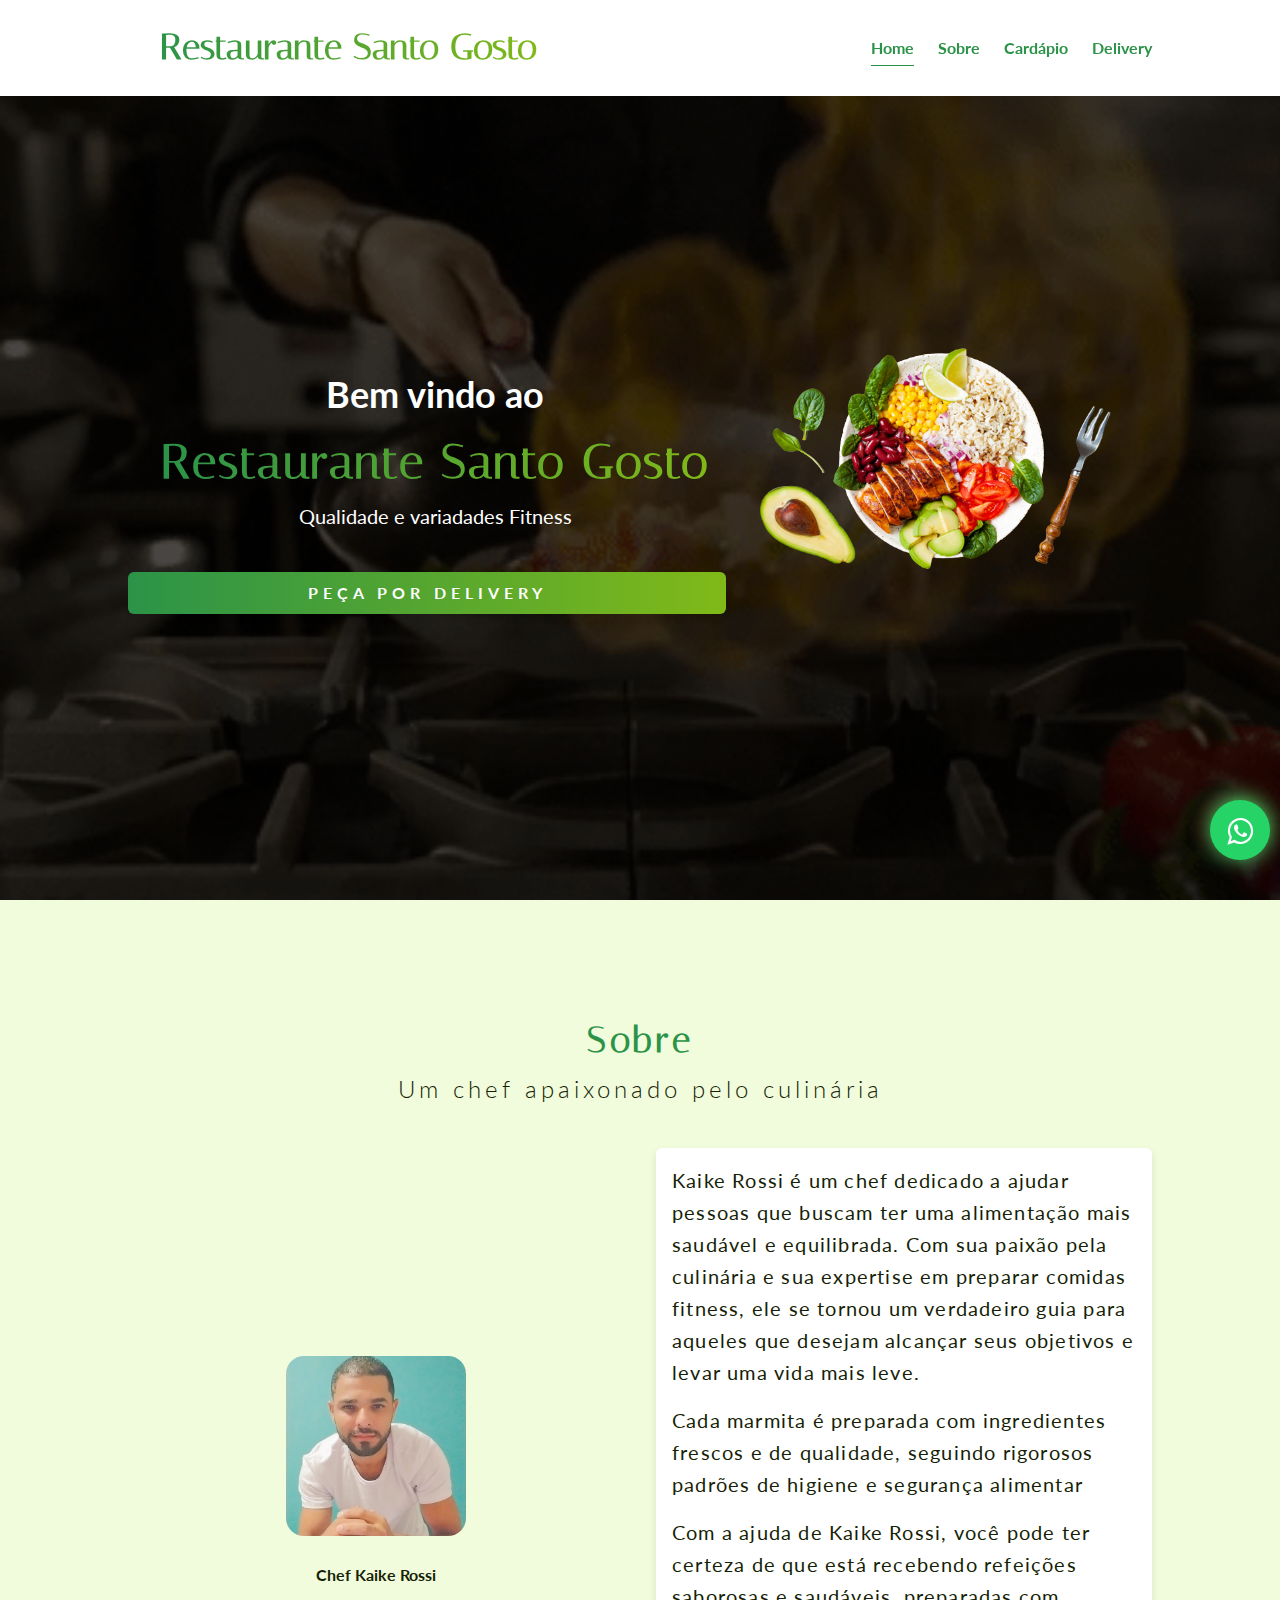
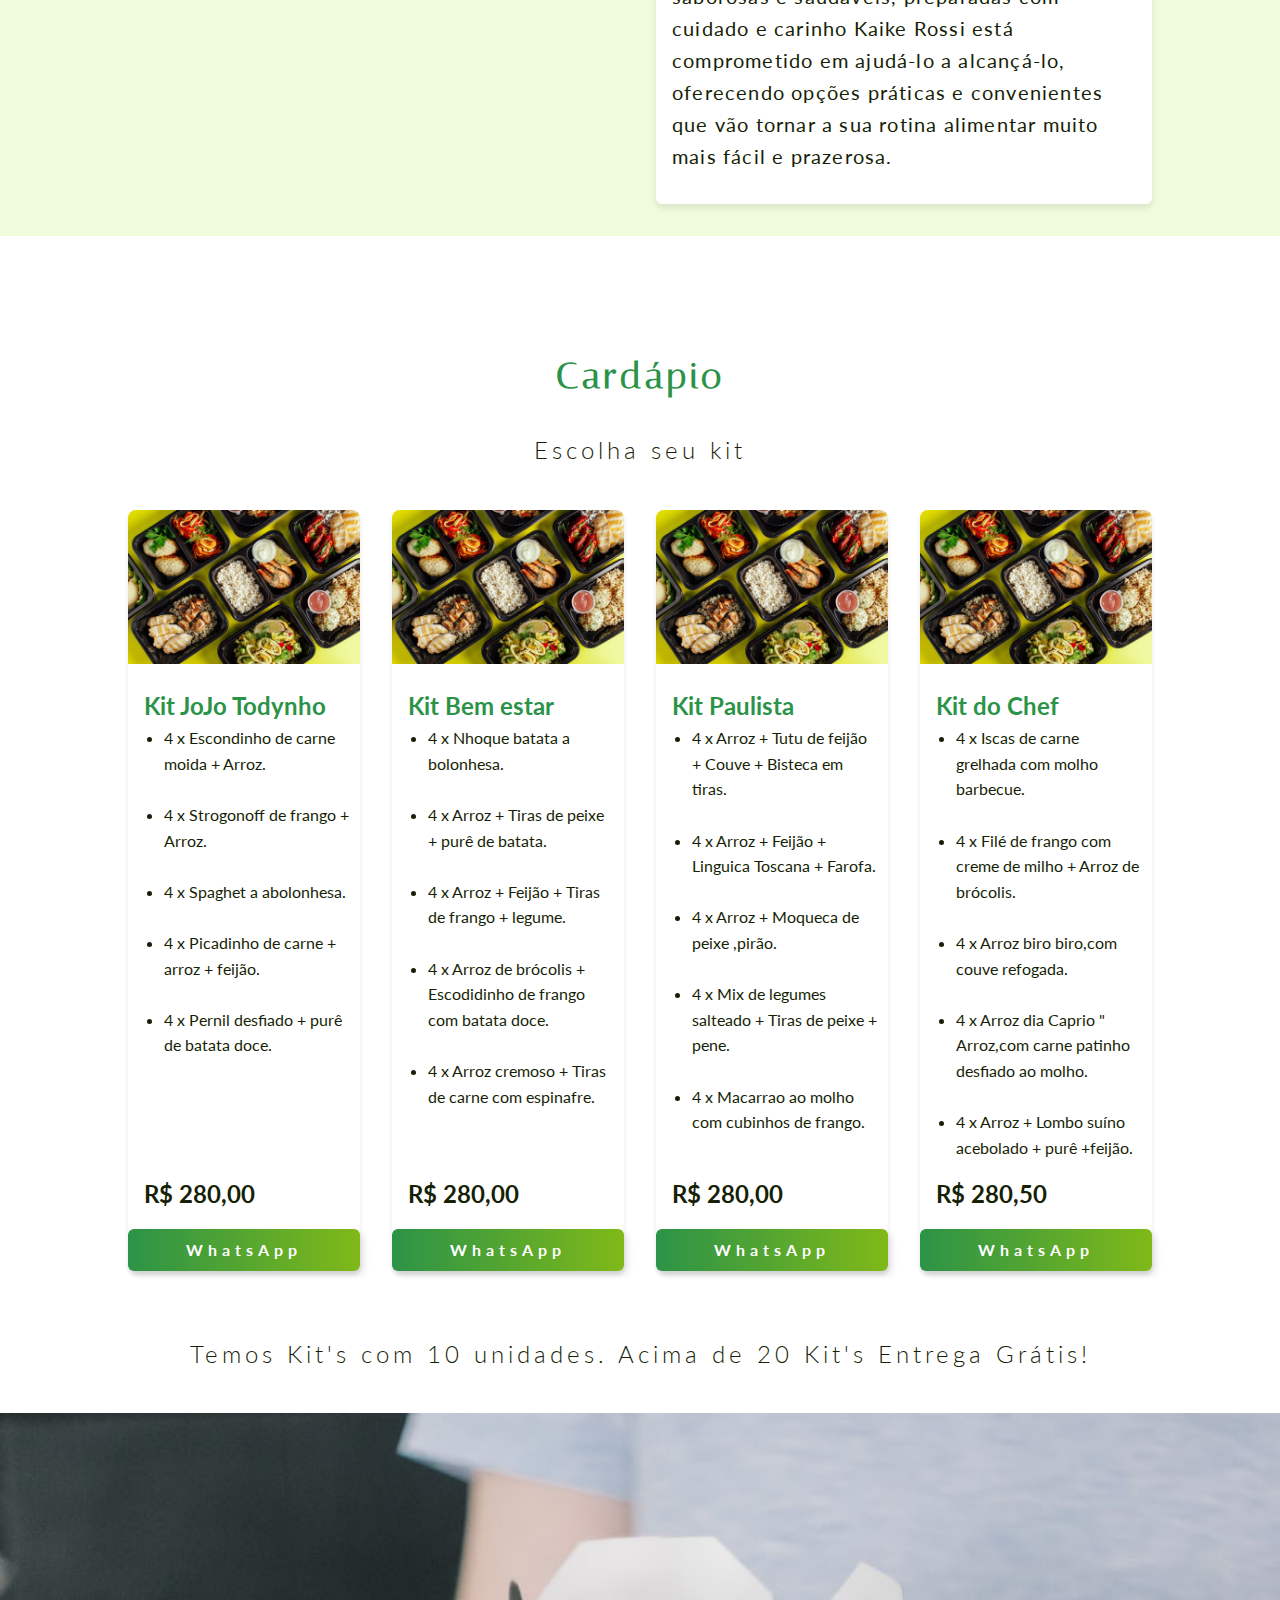
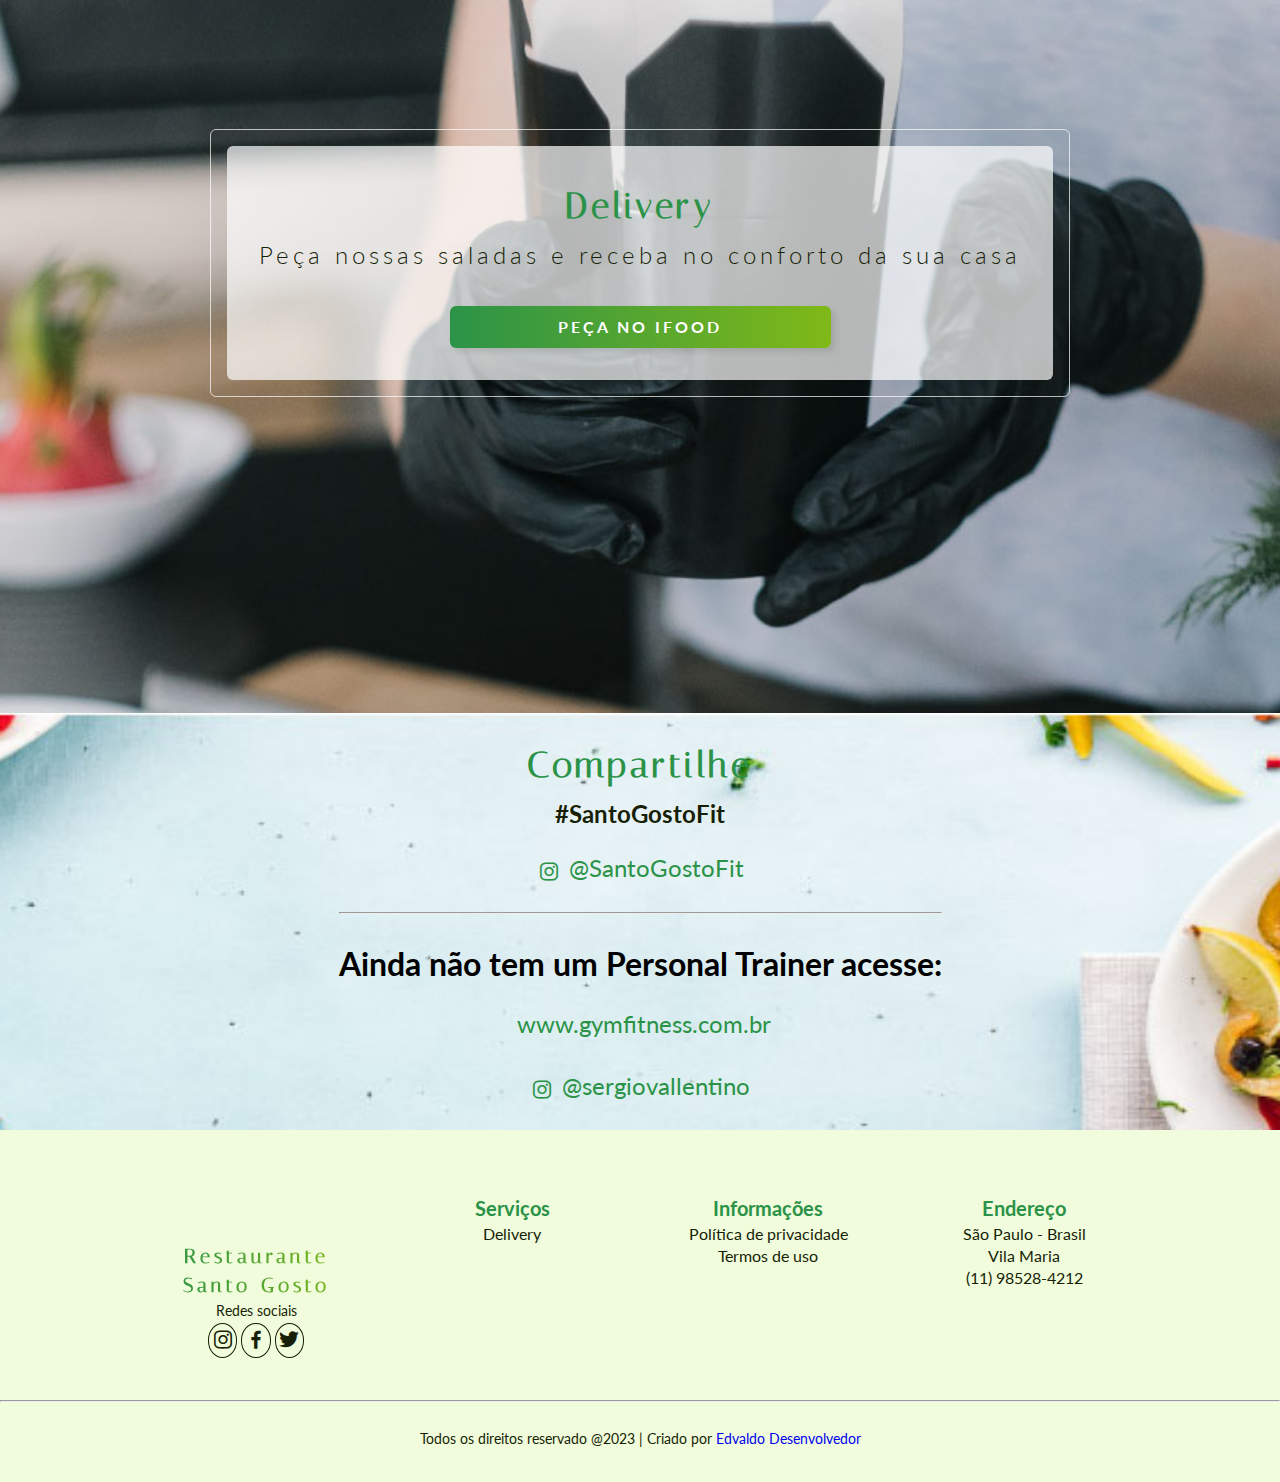
<file: index.html>
<!DOCTYPE html>
<html lang="pt-br">

<head>
    <meta charset="UTF-8">
    <meta name="viewport" content="width=device-width, initial-scale=1.0">
    <title>Restaurante Santo Gosto</title>
    <link rel="shortcut icon" href="favicon.png" type="image/x-icon">
    <!--BoxIcons-->
    <link href='https://unpkg.com/boxicons@2.0.7/css/boxicons.min.css' rel='stylesheet'>

    <!--whatssap-->
    <link rel="stylesheet" href="https://maxcdn.bootstrapcdn.com/font-awesome/4.5.0/css/font-awesome.min.css">


    <!--css-->
    <link rel="stylesheet" href="style.css">
</head>

<body>
    <!--------------SCROLL TOP------------------------>
    <!-- <a href="#" class="scrolltop" id="scroll-top">
        <i class='bx bx-chevrons-up scroll__top__icon'></i>
    </a> -->

    <!--------------HEADER------------------------>
    <header class="header" id="header">
        <!-- NAV -->
        <nav class="nav bd-container">
            <h1><a href="#" class="logo">Restaurante Santo Gosto</a></h1>

            <div class="nav__menu" id="nav-menu">
                <ul class="nav__list">
                    <li class="nav__item"><a href="#home" class="nav__link active-link">Home</a></li>
                    <li class="nav__item"><a href="#sobre" class="nav__link">Sobre</a></li>
                    <li class="nav__item"><a href="#cardapio" class="nav__link">Cardápio</a></li>
                    <li class="nav__item"><a href="#delivery" class="nav__link">Delivery</a></li>
                </ul>
            </div>

            <!--MENU TOGGLE-->
            <div class="nav__toggle">
                <i class='bx bx-menu-alt-right' id="nav-toggle"></i>
            </div>
            <!-- END MENU TOGGLE -->
        </nav>
        <!-- END NAV -->
    </header>
    <!-- END HEADER -->

    <!--MAIN-->
    <main>

        <!-- --whatssap-- -->
        <a href="https://api.whatsapp.com/send?phone=5511985284212&text=Olá gostaria de saber mais sobre suas refeições Fitness!" class="float"  target="_blank"><i class="fa fa-whatsapp my-float"></i></a>

        <!--HOME-->
        <section class="home" id="home">
            <div class="home__container bd-container bd-grid">
                <div class="home__data">
                    <h1 class="home__title">Bem vindo ao</h1>
                    <h1 class="home__title"><span class="logo">Restaurante Santo Gosto</span></h1>
                    <h2 class="home__subtitle">Qualidade e variadades Fitness</h2>
                    <div class="home__btn">
                        <a href="https://www.ifood.com.br/delivery/sao-paulo-sp/bello-prato-vila-maria-luisa/3bc25381-93f6-46ee-8548-59d65eb764bf?utm_medium=share" target="_blank" class="btn">PEÇA POR DELIVERY</a>
                    </div>
                </div>
                <img src="marmita-Home.png" alt="salada principal" class="home__img">
            </div>
        </section>
        <!-- END HOME -->

        <!-- SOBRE -->
        <section class="about bg-container section" id="sobre">
            <h1 class="section-title">Sobre</h1>
            <h2 class="section-subtitle">Um chef apaixonado pelo culinária</h2>
            <div class="about__container bd-container bd-grid">
                <div class="about__chefs">
                    <div class="chefs">
                        <img src="chef1.png" alt="Chef Kalil" class="img__chefs">
                        <br>
                        <p><b>Chef Kaike Rossi
                        </b></p>
                    </div>
                </div>
                <div class="about__data">
                    <p class="section-text">Kaike Rossi é um chef dedicado a ajudar pessoas que buscam ter uma alimentação mais saudável e equilibrada. Com sua paixão pela culinária e sua expertise em preparar comidas fitness, ele se tornou um verdadeiro guia para aqueles que desejam alcançar seus objetivos e levar uma vida mais leve.</p>
                    <p class="section-text">Cada marmita é preparada com ingredientes frescos e de qualidade, seguindo rigorosos padrões de higiene e segurança alimentar
                    </p>
                    <p class="section-text">Com a ajuda de Kaike Rossi, você pode ter certeza de que está recebendo refeições saborosas e saudáveis, preparadas com cuidado e carinho
                        Kaike Rossi está comprometido em ajudá-lo a alcançá-lo, oferecendo opções práticas e convenientes que vão tornar a sua rotina alimentar muito mais fácil e prazerosa.
                    </p>
                </div>
            </div>
        </section>
        <!-- END SOBRE -->

        <!-- CARDÁPIO -->
        <section class="cardapio section" id="cardapio">
            <h1 class="section-title">Cardápio</h1><br>
            <h2 class="section-subtitle">Escolha seu kit</h2>
            <div class="cardapio__container bd-container bd-grid">
                <div class="card">
                    <div class="card__img">
                        <img src="marmitas.jpg" alt="Salada Primavera">
                    </div>
                    <div class="card__data">
                        <h3>Kit JoJo Todynho</h3>
                        <div class="card__descripition">
                            <ul>
                                <li>4 x Escondinho de carne moida + Arroz.</li><br>
                                <li>4 x Strogonoff de frango + Arroz.</li><br>
                                <li>4 x Spaghet a abolonhesa.</li><br>
                                <li>4 x Picadinho de carne + arroz + feijão.</li><br>
                                <li>4 x Pernil desfiado + purê de batata doce.</li><br>
                            </ul>
                        </div>
                    </div>
                    <div class="card__preci">
                        <br><br><br><br><br><br><br><br><br><br><br><br><br><br><br>
                        <span>R$ 280,00</span>
                        <a href="https://api.whatsapp.com/send?phone=5511985284212&text=Olá gostaria do Kit JoJo Todynho com 20 unidades!" target="_blank" class="btn">WhatsApp</a>
                    </div>
                </div>

                <div class="card">
                    <div class="card__img">
                        <img src="marmitas.jpg" alt="Salada Green">
                        
                    </div>
                    <div class="card__data">
                        <h3>Kit Bem estar</h3>
                        <div class="card__descripition">
                            <ul>
                                <li>4 x Nhoque batata a bolonhesa.</li><br>
                                <li>4 x Arroz + Tiras de peixe + purê de batata.</li><br>
                                <li>4 x Arroz + Feijão + Tiras de frango + legume.</li><br>
                                <li>4 x Arroz de brócolis + Escodidinho de frango com batata doce.</li><br>
                                <li>4 x Arroz cremoso + Tiras de carne com espinafre.</li><br>
                            </ul>
                        </div>
                    </div>
                    <div class="card__preci">
                        <br><br><br><br><br><br><br><br><br><br><br><br><br><br><br>
                        <span>R$ 280,00</span>
                        <a href="https://api.whatsapp.com/send?phone=5511985284212&text=Olá gostaria do Kit Bem estar com 20 unidades!" target="_blank" class="btn">WhatsApp</a>
                    </div>
                </div>

                <div class="card">
                    <div class="card__img">
                        <img src="marmitas.jpg" alt="Salada Green">
                    </div>
                    <div class="card__data">
                        <h3>Kit Paulista</h3>
                        <div class="card__descripition">
                            <ul class="lista">
                                <li>4 x Arroz + Tutu de feijão + Couve + Bisteca em tiras.</li><br>
                                <li>4 x Arroz + Feijão + Linguica Toscana + Farofa.</li><br>
                                <li>4 x Arroz + Moqueca de peixe ,pirão.</li><br>
                                <li>4 x Mix de legumes salteado + Tiras de peixe + pene.</li><br>
                                <li>4 x Macarrao ao molho com cubinhos de frango.</li><br>
                            </ul>
                        </div>
                    </div>
                    <div class="card__preci">
                        <br><br><br><br><br><br><br><br><br><br><br><br><br><br><br>
                        <span>R$ 280,00</span>
                        <a href="https://api.whatsapp.com/send?phone=5511985284212&text=Olá gostaria do Kit Paulista com 20 unidades!" target="_blank" class="btn">WhatsApp</a>
                    </div>
                </div>

                <div class="card">
                    <div class="card__img">
                        <img src="marmitas.jpg" alt="Salada Fit">
                    </div>
                    <div class="card__data">
                        <h3>Kit do Chef</h3>
                        <div class="card__descripition">
                            <ul>
                                <li>4 x Iscas de carne grelhada com molho barbecue.</li><br>
                                <li>4 x Filé de frango com creme de milho + Arroz de brócolis.</li><br>
                                <li>4 x Arroz biro biro,com couve refogada.</li><br>
                                <li>4 x Arroz dia Caprio " Arroz,com carne patinho desfiado ao molho.</li><br>
                                <li>4 x Arroz + Lombo suíno acebolado + purê +feijão.</li><br>
                            </ul>
                        </div>
                    </div>
                    <div class="card__preci">
                        <br><br><br><br><br><br><br><br><br><br><br><br><br><br><br>
                        <span>R$ 280,50</span>
                        <a href="https://api.whatsapp.com/send?phone=5511985284212&text=Olá gostaria do Kit do Chef com 20 unidades!" target="_blank" class="btn">WhatsApp</a>
                    </div>
                </div>
                
            </div>
            <h2 class="section-subtitle">Temos Kit's com 10 unidades. Acima de 20 Kit's Entrega Grátis!</h2>
        </section>
        <!-- END CARDÁPIO -->

        <!-- DELIVERY -->
        <section class="delivery" id="delivery">
            <div class="delivery__container">
                <div class="delivery__data">
                    <h1 class="section-title">Delivery</h1>
                    <h2 class="section-subtitle">Peça nossas saladas e receba no conforto da sua casa</h2>
                    <a href="https://www.ifood.com.br/delivery/sao-paulo-sp/bello-prato-vila-maria-luisa/3bc25381-93f6-46ee-8548-59d65eb764bf?utm_medium=share" target="_blank" class="btn">PEÇA NO IFOOD</a>
                </div>
            </div>
        </section>
        <!-- END DELIVERY -->

        <!-- CONTATO
        <section class="contato section" id="contato">
            <h1 class="section-title">Contato</h1>
            <h2 class="section-subtitle">Estamos ansiosos por falar com você</h2>
            <div class="contato__container bd-container bd-grid">
                <div class="contato__data">
                    <div class="contato__cta">
                        <h3 class="contato__title">Reserva</h3>
                        <p>Se você deseja fazer uma resevar em nosso restaurante contate-nos e escolha sua data.</p>
                        <a href="#" class="btn-outline">FAZER RESERVA</a>
                    </div>
                    <div class="contato__cta">
                        <h3 class="contato__title">Delivery</h3>
                        <p>Escolha sua refeição para receber em sua casa com todo conforto e trenquilidade.</p>
                        <a href="#" class="btn-outline">FAZER PEDIDO</a>
                    </div>
                </div>
                <div class="contato__form">
                    <h3 class="contato__title">Fale Conosco</h3>
                    <form class="form-control">
                        <label for="name">NOME</label>
                        <input type="text" id="name">
                        <label for="email">E-MAIL</label>
                        <input type="email" id="email">
                        <label for="mensagem">MENSAGEM</label>
                        <textarea name="mensagem" id="mensagem" cols="30" rows="5"></textarea>
                        <button class="btn">ENVIAR MENSAGEM</button>
                    </form>
                </div>
            </div>
        </section> -->
        <!-- END CONTATO -->

        <!-- COMPARTILHAR -->
        <section class="compartilhar">
            <div class="compartilhar__container">
                
                <h1 class="section-title">Compartilhe</h1>
                <p>#SantoGostoFit</p>
                <div class="compartilhar__social">
                    <i class='bx bxl-instagram insta'></i>
                    <a href="https://www.instagram.com/santogostofit/" target="_blank"> @SantoGostoFit</a>
                </div>
                <hr>
                <h1 class="section-title1">Ainda não tem um Personal Trainer acesse:</h1>
                <div class="compartilhar__social">
                    <i class='bx bxl- insta'></i>
                    <a href="https://gymfitness.com.br/" target="_blank"> www.gymfitness.com.br</a>
                </div>
                <div class="compartilhar__social">
                    <i class='bx bxl-instagram insta'></i>
                    <a href="https://www.instagram.com/sergiovallentino/" target="_blank"> @sergiovallentino</a>
                </div>
            </div>
            
        </section>
        <!-- END COMPARTILHAR -->
    </main>
    <!-- END MAIN -->

    <!-- FOOTER -->
    <footer class="footer section bg-container">
        <div class="footer__container bd-container">
            <div class="company">
                <h3 class="logo">Restaurante Santo Gosto</h3>
                <small>Redes sociais</small>
                <div class="social__media">
                    <a href="https://www.instagram.com/santogostofit/" target="_blank"><i class='bx bxl-instagram'></i></a>
                    <a href=""><i class='bx bxl-facebook'></i></a>
                    <a href=""><i class='bx bxl-twitter'></i></a>
                </div>
            </div>
            <div class="services">
                <h3 class="footer__title">Serviços</h3>
                <a href="https://www.ifood.com.br/delivery/sao-paulo-sp/bello-prato-vila-maria-luisa/3bc25381-93f6-46ee-8548-59d65eb764bf?utm_medium=share" target="_blank" class="footer__subtittle">Delivery</a>
            </div>
            <div class="info">
                <h3 class="footer__title">Informações</h3>
                <a href="politca.html" target="
                " class="footer__subtittle">Política de privacidade</a>
                <a href="termo.html" target="_blank" class="footer__subtittle">Termos de uso</a>
            </div>
            <div class="addres">
                <h3 class="footer__title">Endereço</h3>
                <small class="footer__subtittle">São Paulo - Brasil</small>
                <small class="footer__subtittle">Vila Maria</small>
                <small class="footer__subtittle">(11) 98528-4212</small>
            </div>
        </div>
        <hr>
        <br>
        <p>Todos os direitos reservado @2023 | Criado por  <a href="https://edvaldoljr.github.io/Projeto-FrontEnd-Meu-Site-Portfolio/" target="_blank">Edvaldo Desenvolvedor</a></p>
    </footer>
    <!-- END FOOTER -->

    <script type="text/javascript" src="main.js"></script>
</body>

</html>
</file>
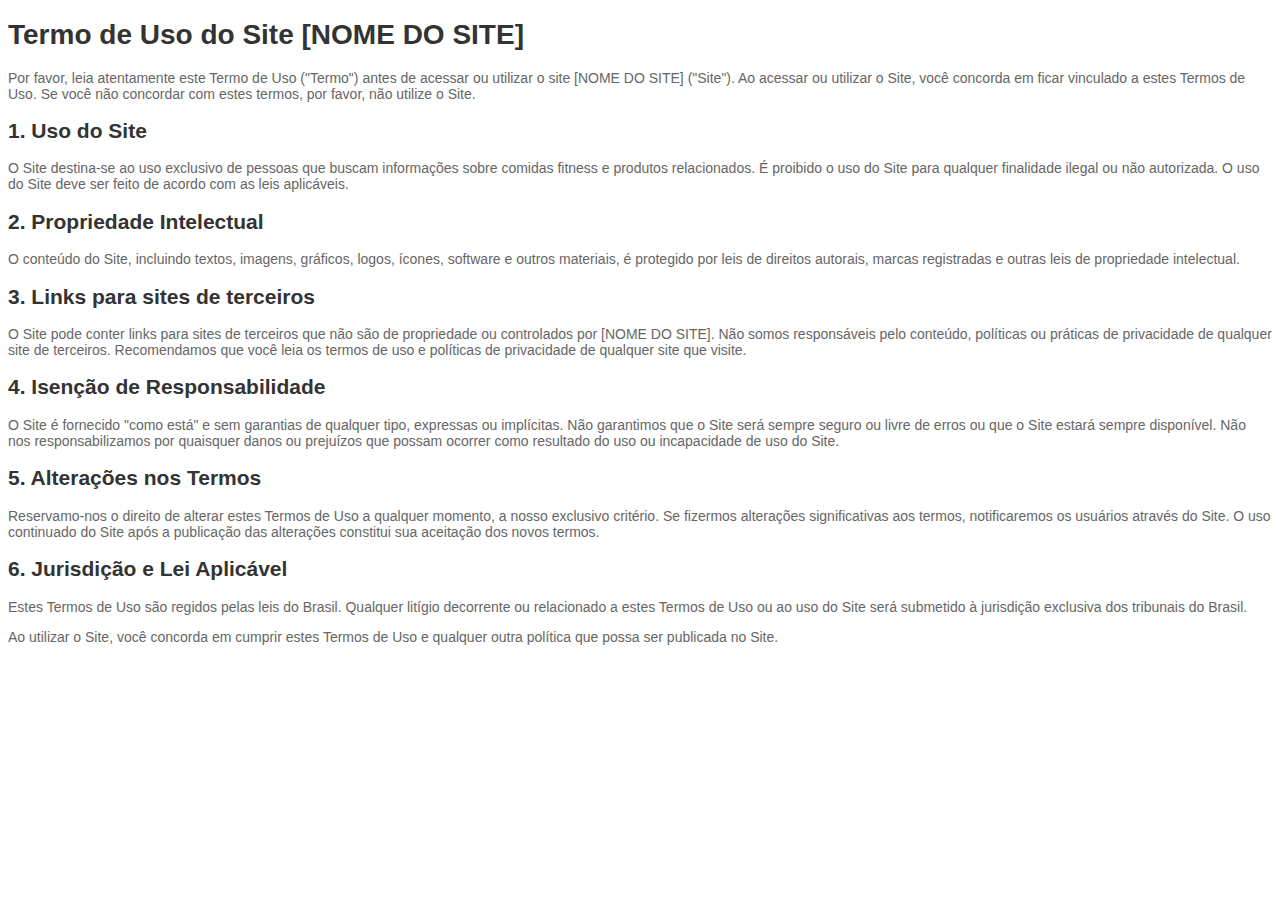
<file: termo.html>
<!DOCTYPE html>
<html lang="pt-br">
<head>
  <meta charset="UTF-8">
  <title>Termo de Uso - [NOME DO SITE]</title>
  <style>
    body {
      font-family: Arial, sans-serif;
      font-size: 14px;
      color: #666;
    }
    h1, h2 {
      color: #333;
      font-weight: bold;
    }
  </style>
</head>
<body>
  <h1>Termo de Uso do Site [NOME DO SITE]</h1>
  <p>Por favor, leia atentamente este Termo de Uso ("Termo") antes de acessar ou utilizar o site [NOME DO SITE] ("Site"). Ao acessar ou utilizar o Site, você concorda em ficar vinculado a estes Termos de Uso. Se você não concordar com estes termos, por favor, não utilize o Site.</p>
  <h2>1. Uso do Site</h2>
  <p>O Site destina-se ao uso exclusivo de pessoas que buscam informações sobre comidas fitness e produtos relacionados. É proibido o uso do Site para qualquer finalidade ilegal ou não autorizada. O uso do Site deve ser feito de acordo com as leis aplicáveis.</p>
  <h2>2. Propriedade Intelectual</h2>
  <p>O conteúdo do Site, incluindo textos, imagens, gráficos, logos, ícones, software e outros materiais, é protegido por leis de direitos autorais, marcas registradas e outras leis de propriedade intelectual.</p>
  <h2>3. Links para sites de terceiros</h2>
  <p>O Site pode conter links para sites de terceiros que não são de propriedade ou controlados por [NOME DO SITE]. Não somos responsáveis pelo conteúdo, políticas ou práticas de privacidade de qualquer site de terceiros. Recomendamos que você leia os termos de uso e políticas de privacidade de qualquer site que visite.</p>
  <h2>4. Isenção de Responsabilidade</h2>
  <p>O Site é fornecido "como está" e sem garantias de qualquer tipo, expressas ou implícitas. Não garantimos que o Site será sempre seguro ou livre de erros ou que o Site estará sempre disponível. Não nos responsabilizamos por quaisquer danos ou prejuízos que possam ocorrer como resultado do uso ou incapacidade de uso do Site.</p>
  <h2>5. Alterações nos Termos</h2>
  <p>Reservamo-nos o direito de alterar estes Termos de Uso a qualquer momento, a nosso exclusivo critério. Se fizermos alterações significativas aos termos, notificaremos os usuários através do Site. O uso continuado do Site após a publicação das alterações constitui sua aceitação dos novos termos.</p>
  <h2>6. Jurisdição e Lei Aplicável</h2>
  <p>Estes Termos de Uso são regidos pelas leis do Brasil. Qualquer litígio decorrente ou relacionado a estes Termos de Uso ou ao uso do Site será submetido à jurisdição exclusiva dos tribunais do Brasil.</p>
  <p>Ao utilizar o Site, você concorda em cumprir estes Termos de Uso e qualquer outra política que possa ser publicada no Site.
</file>
<file: style.css>
/*---------------GOOGLE FONTS-------------------*/
@import url('https://fonts.googleapis.com/css2?family=Italiana&family=Lato:wght@300;400;700&display=swap');

/*---------------VARIABLES CSS-------------------*/
:root {
    --header-height: 4.5rem;

    /*---------------COLLORS -------------------*/
    --first-color: #2b9348;
    --first-color_alt: #1d7a37;
    --first-color_alt_light: #36ba5b;
    --light-color: #ffffff;
    --text-color: #171f07;
    --body-color: #ffffff;
    --container-color: #f1fcdc;

    /*---------------FONT  AND TYPOGRAPHY-------------------*/
    --body-font: "Lato", sans-serif;
    --font-logo: 'Italiana', serif;
    --big-font-size: 2rem;
    --h1-font-size: 1.5rem;
    --h2-font-size: 1.25rem;
    --h3-font-size: 1rem;
    --normal-font-size: 0.938rem;
    --small-font-size: 0.813rem;

    /*---------------FONT WEIGHT-------------------*/
    --font-light: 300;
    --font-medium: 400;
    --font-bold: 700;

    /*---------------MARGINS-------------------*/
    --mb-1: 0.5rem;
    --mb-2: 1rem;
    --mb-3: 1.5rem;
    --mb-4: 2rem;
    --mb-5: 2.5rem;
    --mb-6: 3rem;

    /*---------------Z INDEXS-------------------*/
    --Z-fixed: 100;
    --z-tooltip: 10;
}

/*---------------BASE-------------------*/
*,
::before,
::after {
    box-sizing: border-box;
    margin: 0;
    padding: 0;
}

html {
    scroll-behavior: smooth;
}

body {
    margin: var(--header-height) 0 0 0;
    font-family: var(--body-font);
    font-size: var(--normal-font-size);
    background-color: var(--body-color);
    color: var(--text-color);
    line-height: 1.6;
}

.header ul {
    list-style: none;
}

a {
    text-decoration: none;
}

img {
    max-width: 100%;
    height: auto;
}

/*---------------BUTTONS-------------------*/
.btn {
    width: 100%;
    background: linear-gradient(to right, #2B9348 0%, #80B918 100%);
    border: none;
    outline: none;
    box-shadow: 4px 4px 6px rgba(0, 0, 0, 0.1);
    padding: 0.5rem 1.5rem;
    font-size: var(--normal-font-size);
    font-weight: var(--font-bold);
    letter-spacing: 5px;
    text-align: center;
    outline: none;
    color: var(--light-color);
    border-radius: 6px;
    display: inline-block;
    margin: 0 auto;
    transition: all 0.4s ease-in-out;
}

.btn:hover {
    letter-spacing: 6px;
}

.btn-outline {
    width: 100%;
    background-color:transparent;
    border: 1px solid var(--first-color);
    color: var(--first-color);
    box-shadow: 4px 4px 6px rgba(0, 0, 0, 0.1);
    padding: 0.5rem 1.5rem;
    font-size: var(--normal-font-size);
    font-weight: var(--font-bold);
    letter-spacing: 4px;
    text-align: center;
    outline: none;
    border-radius: 6px;
    display: inline-block;
    margin: 0 auto;
    transition: all 0.4s ease-in-out;
}

.btn-outline:hover {
    background-color: var(--first-color_alt);
    border: 1px solid var(--light-color);
    color: var(--light-color);
}

/*--------------- CLASS CSS-------------------*/
.section {
    padding: 4rem 0 2rem;
}

.section-title,
.section-subtitle {
    text-align: center;
}

.section-title {
    font-family: var(--font-logo);
    font-size: var(--h1-font-size);
    letter-spacing: 4px;
    color: var(--first-color);
    margin-top: var(--mb-6);
}

.section-subtitle {
    display: block;
    color: var(--text-color);
    font-size: var(--h2-font-size);
    font-weight: var(--font-light);
    letter-spacing: 4px;
    margin-bottom: var(--mb-1);
}

.section-text {
    font-size: var(--h3-font-size);
    color: var(--text-color);
    letter-spacing: 1.2px;
    line-height: 24px;
    margin-bottom: var(--mb-2);
}

/*---------------LAYOUT-------------------*/

.bd-container {
    max-width: 1024px;
    width: calc(100% - 2rem);
    margin: 0 auto;
}

.bd-grid {
    display: grid;
    gap: 1, 5rem;
}

.header {
    width: 100%;
    position: fixed;
    top: 0;
    left: 0;
    z-index: var(--Z-fixed);
    background-color: var(--light-color);
}

.bg-container {
    background-color: var(--container-color);
}

/*-----------NAV---------------*/
.nav{
    max-width: 1024px;
    height: var(--header-height);
    display: flex;
    justify-content: space-between;
    align-items: center;
    padding: 3rem 0;
}

/* Desenvolvimento */

/*BOTAO WHATSSAP*/
.float {
    position: fixed;
    width: 60px;
    height: 60px;
    bottom: 40px;
    right: 10px;
    background-color: #25d366;
    color: #FFF;
    border-radius: 50px;
    text-align: center;
    font-size: 30px;
    box-shadow: 2px 2px 3px #999;
    z-index: 100;

    transition: 0.5s all ease-in-out;
    -webkit-box-shadow: 0px -2px 22px 0px rgba(89, 230, 117, 1);
    -moz-box-shadow: 0px -2px 22px 0px rgba(89, 230, 117, 1);
    box-shadow: 0px -2px 22px 0px rgba(89, 230, 117, 1);
}

.float:hover {
    transform: scale(1.1)
}

.my-float {
    margin-top: 16px;
}

.home {
    display: flex;
    background: -webkit-gradient(
        linear,
        left top,
        left bottom,
        from(rgba(0, 0, 0, 0.7)),
        to(rgba(0, 0, 0, 0.7))
      ),
      url(/gifsGastronomia.gif) no-repeat;
    background: linear-gradient(rgba(0, 0, 0, 0.7), rgba(0, 0, 0, 0.7)),
      url(gifsGastronomia.gif) no-repeat;
    background-size: cover;
    background-position: center;
    background-attachment: fixed;
  }

.home .home__title {
    color: #ffffff;
}

.home .home__subtitle {
    color: #ffffff;
}


.chefs img {
    border-radius: 10%;
}

.card__descripition ul {
    padding-left: 20px;
    padding-right: 10px;
    
}










@media (max-width: 960px){
    .nav__menu {
        position: absolute;
        top: 0;
        right: -100%;
        width: 50%;
        height: 100vh;
        text-align: right;
        padding: 0 2rem;
        background-color: var(--container-color);
        border-radius: 150px 0 0 0;
        box-shadow: -10px -8px 4px rgba(0, 0, 0, 0.1);
        z-index: var(--z-tooltip);
        transition: 0.4s;
    }

    .nav__menu .logo{
        padding-left: 4rem;
    }

    .nav__menu .nav__item {
        margin-bottom: var(--mb-2);
    }
    
    .nav__menu .nav__item:first-child {
        margin-top: 8rem;
    }

    .show-menu {
        right: 0;
    }
}

.logo{
    font-family: var(--font-logo);
    font-size: var(--h1-font-size);
    padding-top: 3rem;
    background: linear-gradient(to right, #2B9348 0%, #80B918 100%);
    background-clip: text;
    -webkit-background-clip: text;
    -webkit-text-fill-color: transparent;
}

.nav__item .btn{
    font-size: var(--small-font-size);
    padding: .3rem 1rem;
}

.nav__link {
    font-size: var(--h3-font-size);
    font-weight: var(--font-bold);
    color: var(--first-color);
}

.nav__link:hover, .active-link {
    padding-bottom: var(--mb-1);
    border-bottom: 1px solid var(--first-color);
}

.nav__toggle{
    font-size:var(--h1-font-size);
    color: var(--first-color);
    padding: 0.1rem 0.5rem;
    border: 1px solid var(--first-color);
    margin-right: 1rem;
    border-radius: 6px;
    z-index: var(--Z-fixed);
}

.nav__toggle:hover {
    background-color: var(--first-color);
    color: var(--light-color);
}

/* SCROLL HEADER*/
.scroll-header {
    box-shadow: 0 4px 6px rgba(0, 0, 0, 0.1);
}

/* SCROLL TOP*/
.scrolltop {
    position: fixed;
    display: flex;
    align-items: center;
    justify-content: center;
    background-color: var(--first-color);
    padding: 0.5rem;
    border-radius: 50%;
    right: 1rem;
    bottom: 1rem;
    z-index: var(--z-tooltip);
    transition: 0.4s;
    visibility: hidden;
}

.scrolltop:hover {
    background-color: var(--first-color_alt_light);
    color: var(--first-color_alt);
}

.scroll__top__icon {
    font-size: 1.8rem;
    color: var(--light-color);
}

/* SHOW SCROLL TOP*/
.scroll-top {
    visibility: visible;
    bottom: 1rem;
}

/*-------------HOME---------------*/
.home__container {
    padding: 2rem 1rem;
}

.home__data {
    text-align: center;
    margin-bottom: var(--mb-3);
}

.home__title {
    font-size: var(--h1-font-size);
    color: var(--text-color);
}

.home__title span {
    font-family: var(--font-logo);
    font-size: 48px;
    letter-spacing: 2px;
    color: var(--first-color);
}

.home__subtitle {
    font-size: var(--h3-font-size);
    font-weight: var(--font-medium);
    color: var(--text-color);
    margin-bottom: var(--mb-5);
}

.home__btn {
    padding: 0 3rem;
}

.home__btn a {
    margin-bottom: 1rem;
}

/*------------SOBRE---------------*/
.about__container {
    padding: 0 2rem;
}

.about__chefs {
    display: flex;
    align-items: center;
    justify-content: center;
    text-align: center;
    margin-top: var(--mb-3);
}

.chefs {
    display: flex;
    align-items: center;
    justify-content: center;
    flex-direction: column;
}

.chefs .img__chefs {
    width: 180px;
    transition: 0.4s;
}

.chefs .img__chefs:hover {
    transform: scale(1.1);
}

.chefs span {
    font-size: var(--small-font-size);
    color: var(--text-color);
    margin-top: 1rem;
}

.about__data {
    margin-top: var(--mb-4);
    background-color: var(--light-color);
    padding: 1rem;
    box-shadow: 0 4px 8px rgba(0, 0, 0, 0.1);
    border-radius: 6px;
}

.about__data .section-text {
    font-size: var(--h3-font-size);
    font-weight: var(--font-medium);
    line-height: 32px;
}

/*---------- CARDAPIO------------*/
.cardapio__container {
    padding: 1rem 4rem;
}

.card {
    position: relative;
    border-radius: 8px;
    box-shadow: 0 4px 4px rgba(0, 0, 0, 0.1);
    margin-top: var(--mb-4);
    margin-bottom: 4rem;
    transition: 0.4s;
}

.card:hover {
    transform: scale(1.1);
}

.card img {
    border-radius: 8px 8px 0 0;
}

.card__data {
    height: 6rem;
}

.card__data h3 {
    font-weight: var(--font-bold);
    font-size: var(--h2-font-size);
    color: var(--first-color);
    margin-top: var(--mb-2);
    margin-left: var(--mb-2);
}

.card__data .card__descripition {
    margin-left: var(--mb-2);
}

.card__data small {
    font-weight: var(--font-light);
    font-size: var(--normal-font-size);
    margin-top: var(--mb-2);
    margin-bottom: var(--mb-4);
}

.card__preci {
    margin-top: var(--mb-3);
}

.card__preci span {
    font-weight: var(--font-bold);
    font-size: var(--h2-font-size);
    position: relative;
    left: 1rem;
    bottom: 1rem;
}

.card__cart {
    position: absolute;
    right: 0;
    bottom: 0;
    font-size: 1.6rem;
    color: var(--light-color);
    background-color: var(--first-color);
    border-radius: 6px 0px;
    display: flex;
    align-items: center;
    justify-content: center;
    padding: 1rem;
    cursor: pointer;
    transition: 0.4s;
}

.card__cart:hover {
    background-color: var(--first-color_alt);
}

/*----------DELIVERY-----------*/
.delivery {
    height: 100vh;
    display: flex;
    align-items: center;
    justify-content: center;
    background-image: url(bg-delivery.jpg);
    background-position: center;
    background-size: cover;
    background-repeat: no-repeat;
}

.delivery__container {
    border: 1px solid rgba(255, 255, 255, 0.7);
    border-radius: 6px;
    padding: 1rem;
}
.delivery__data h1{
    margin: 0;
}

.delivery__data {
    display: flex;
    flex-direction: column;
    border-radius: 6px;
    background-color: rgba(255, 255, 255, 0.7);
    padding: 2rem;
}

.delivery__data a {
    width: 50%;
    margin-top: var(--mb-3);
    letter-spacing: 3px;
}

/*----------CONTATO---------*/
.contato__container {
    padding: 1rem 2rem;
}

.contato__cta {
    margin-bottom: var(--mb-3);
    text-align: center;
}

.contato__title {
    font-weight: var(--font-bold);
    font-size: var(--h2-font-size);
    margin-bottom: var(--mb-2);
}

.contato__cta p {
    font-weight: var(--normal-font-size);
    font-size: var(--h3-font-size);
    line-height: 28px;
    margin-bottom: var(--mb-2);
}

.contato__cta a {
    margin-bottom: var(--mb-2);
}

.contato__form .contato__title {
    text-align: center;
}

.form-control {
    position: relative;
    display: flex;
    flex-direction: column;
}

.form-control label {
    font-size: var(--small-font-size);
}

.form-control input,
textarea {
    font-size: var(--normal-font-size);
    padding: 0.5rem 1rem;
    border-radius: 6px;
    background: #ffffff;
    border: 2px solid #75b985;
    margin-bottom: var(--mb-2);
}

.form-control textarea {
    resize: none;
    outline: none;
    margin-bottom: var(--mb-6);
}

.form-control button {
    position: absolute;
    right: 0;
    bottom: 0;
}

/*---------COMPARTILHAR-----------*/
.compartilhar {
    display: flex;
    align-items: center;
    justify-content: center;
    text-align: center;
    background-image: url(bg-compartilar.jpg);
    background-position: center;
    background-repeat: no-repeat;
    background-size: cover;
}

.compartilhar__container .section-title1 {
    margin-top: var(--mb-3);
    color: black;
}

.compartilhar__container .section-title {
    margin-top: var(--mb-3);
}


.compartilhar__container p {
    font-weight: var(--font-bold);
    font-size: var(--h2-font-size);
}

.compartilhar__social {
    display: flex;
    align-items: center;
    justify-content: center;
    margin-top: var(--mb-2);
    margin-bottom: var(--mb-3);
}
.compartilhar__social:hover > .insta,
.compartilhar__social:hover > a{
    color: var(--text-color);
}

.compartilhar__social a,
.insta {
    font-weight: var(--font-medium);
    font-size: var(--h2-font-size);
    color: var(--first-color);
}

.insta {
    margin-top: var(--mb-1);
    margin-right: var(--mb-1);
}


/*--------------FOOTER-----------------*/
.footer__container {
    display: flex;
    justify-content: center;
    flex-direction: column;
    text-align: center;
}

.company,
.services,
.info,
.addres {
    display: flex;
    flex-direction: column;
    margin-bottom: var(--mb-5);
}

.company .logo {
    font-family: var(--font-logo);
    font-size: var(--h3-font-size);
    line-height: 29px;
    color: var(--first-color);
    letter-spacing: 4px;
}

.company small {
    font-size: var(--small-font-size);
    color: var(--text-color);
}

.company .social__media a {
    font-size: var(--h2-font-size);
    color: var(--text-color);
    border: .1rem solid var(--text-color);
    padding: .1rem;
    border-radius: 50%;
}

.company .social__media a:hover {
    color: var(--first-color);
    border: .1rem solid var(--first-color);
}

.services a:hover,
.info a:hover {
    text-decoration: underline;
}

.footer p {
    font-size: var(--small-font-size);
    color: var(--text-color);
    text-align: center;
}

.footer__title {
    font-weight: var(--font-bold);
    font-size: var(--h3-font-size);
    line-height: 29px;
    color: var(--first-color);
}

.footer__subtittle {
    font-size: var(--normal-font-size);
    line-height: 22px;
    color: var(--text-color);
}

/*-------MEDIA QUERY------*/
@media (min-width: 576px) {
    .home__img {
        width: 80%;
        margin: 0 auto;
    }

    .cardapio__container {
        grid-template-columns: repeat(2, 1fr);
        column-gap: 2rem;
    }

    .contato__form{
        margin-bottom: var(--mb-6);
    }

    .footer__container {
        display: grid;
        grid-template-columns: repeat(2, 1fr);
    }
}

@media (min-width: 768px) {
    :root {
        --big-font-size: 4rem;
        --h1-font-size: 2.25rem;
        --h2-font-size: 1.5rem;
        --h3-font-size: 1.25rem;
        --normal-font-size: 1rem;
        --small-font-size: 0.875rem;
    }
    .logo{
        margin: 0 2rem;
    }
    .home__container {
        padding: 3rem 2rem;
    }

    .home__img {
        width: 70%;
        margin: 0 auto;
    }

}

@media (min-width: 960px) {
    .nav__list{
        display: flex;
        align-items: center;
    }
    
    .nav__item{
        margin-left: var(--mb-3);
    }
    
    .nav__link{
        font-size: var(--normal-font-size);
        font-weight: var(--font-bold);
        color: var(--first-color);
    }

    .nav__item:first-child {
        margin-top: 0;
    }

    .nav__toggle{
        display: none;
    }

    .home__container {
        padding: 0;
        height: calc(100vh - var(--header-height));
        align-content: center;
        grid-template-columns: 60% 40%;
    }

    .home__data {
        margin-top: var(--mb-6);
    }

    .home__btn {
        padding: 0;
        display: flex;
        align-items: center;
    }

    .home__btn a:first-child {
        margin-right: var(--mb-2);
    }

    .home__img {
        width: 100%;
    }

    .about .section-subtitle{
        padding: 0 3REM;
    }

    .about__container {
        padding: 0;
        grid-template-columns: repeat(2, 1fr);
        column-gap: 2rem;
        align-items: center;
    }

    .cardapio__container {
        padding: 0;
        grid-template-columns: repeat(4, 1fr);
    }

    .contato__container {
        padding: 0;
        grid-template-columns: repeat(2, 1fr);
        column-gap: 1.5rem;
        margin-top: var(--mb-2);
    }

    .form-control button {
        bottom: -.5rem;
    }

    .footer__container {
        padding: 0;
        grid-template-columns: repeat(4, 1fr);
    }
}
</file>
